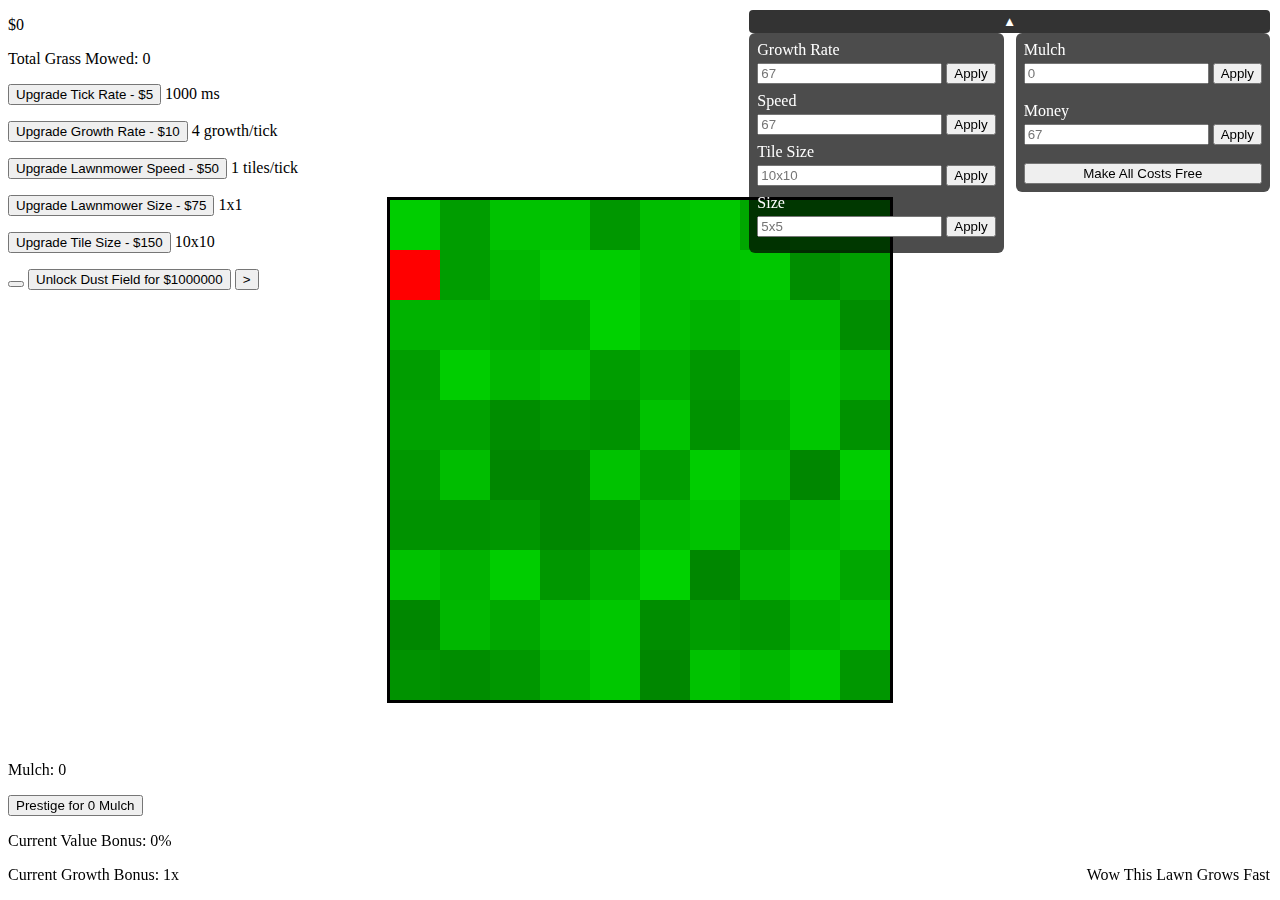
<file: index.html>
<!DOCTYPE html>
<html>
    <head>
        <title>Lawnmower Game Modded 67676767</title>
        <script type="text/javascript" src="app.js"></script>
        <link rel="stylesheet" href="stylesheet.css" type="text/css" />
        
        
        
    </head>
    
    <body>


        <p id="desc">Wow This Lawn Grows Fast</p>
        <canvas id="lawn" width=500 height=500>Canvas goes here</canvas>
        <p id="money">$0</p>
        <p id="totalMowed">Total Grass Mowed: 0</p>
        <p id="superTicks"></p>
        <div id="area">
            <p></p>
            <button id="upgradetickRate" onclick="upgrade('tickRate')">Tick Rate - $5</button>
            <span id="texttickRate">Current: 1000 ms</span>
            <p></p>
            <button id="upgradegrowthRate" onclick="upgrade('growthRate')">Growth Rate - $10</button>
            <span id="textgrowthRate">Current: 4 tiles/tick</span>
            <p></p>
            <button id="upgrademachineSpeed" onclick="upgrade('machineSpeed')">Machine Speed - $50</button>
            <span id="textmachineSpeed">Current: 1 tile/tick</span>
            <p></p>
            <button id="upgrademachineSize" onclick="upgrade('machineSize')">Machine Size - $75</button>
            <span id="textmachineSize">Current: 1x1</span>
            <p></p>
            <button id="upgradetileSize" onclick="upgrade('tileSize')">Machine Size - $75</button>
            <span id="texttileSize">Current: 20x20</span>
        </div>
        <p></p>
        <button onclick="previous()"></button>
        <button id="unlock" onclick="unlockNext()">Unlock Dust Field for $1000000</button>
        <button onclick="next()">></button>
        <div id="prestige">
            <p id="mulch">Mulch: 0</p>
            <button id="prestigeButton" onclick="attemptPrestige()">Prestige for 0 Mulch</button>
            <p id="valueBonus">Current Value Bonus: 0%</p>
            <p id="growthBonus">Current Growth Bonus: 0</p>
        </div>


        <div id="panelWrapper">
         <button id="collapseBtn" onclick="togglePanels()">▲</button>

          <div id="panels" style="display:flex;gap:12px;align-items:flex-start;">
              <div id="leftPanel" style="flex:1;min-width:180px;">

                    <div id="growthSetter" style="margin-bottom:8px;">
                        <p style="margin:0 0 4px 0;">Growth Rate</p>
                        <input type="number" id="growthInput" placeholder="67">
                        <button onclick="setGrowth()">Apply</button>
                    </div>

                    <div id="SpeedSetter" style="margin-bottom:8px;">
                      <p style="margin:0 0 4px 0;">Speed</p>
                      <input type="number" id="speedInput" placeholder="67">
                      <button onclick="setSpeed()">Apply</button>
                    </div>

                    <div id="TileSizeSetter" style="margin-bottom:8px;">
                        <p style="margin:0 0 4px 0;">Tile Size</p>
                        <input type="text" id="tileSizeInput" placeholder="10x10">
                        <button onclick="setTileSize()">Apply</button>
                    </div>

                    <div id="SizeChanger" style="margin-bottom:8px;">
                        <p style="margin:0 0 4px 0;">Size</p>
                        <input type="text" id="sizeInput" placeholder="5x5">
                        <button onclick="setSize()">Apply</button>
                    </div>
              </div>

               <div id="rightPanel" style="flex:1;min-width:180px;">
                  
                <div id="mulchSetter" style="margin-bottom:8px;">
                     <p style="margin:0 0 4px 0;">Mulch</p>
                     <input type="number" id="mulchInput" placeholder="0">
                     <button onclick="setMulch()">Apply</button>
                  </div>

                  <div id="moneySetter" style="margin-bottom:8px;">
                      <p style="margin:0 0 4px 0;">Money</p>
                      <input type="number" id="moneyInput" placeholder="67">
                      <button onclick="setMoney()">Apply</button>
                  </div>

                  <div id="freeCostsSetter">
                      <button onclick="setAllCostsFree()" style="width:100%;">Make All Costs Free</button>
                  </div>
              </div>
                


































                 </div>
            </div>
        </div>
    </div>
</div>

        


    </div>

</body>

    
    
    
    
    
    
    
    
    
    
    
    
    
</html>
</file>
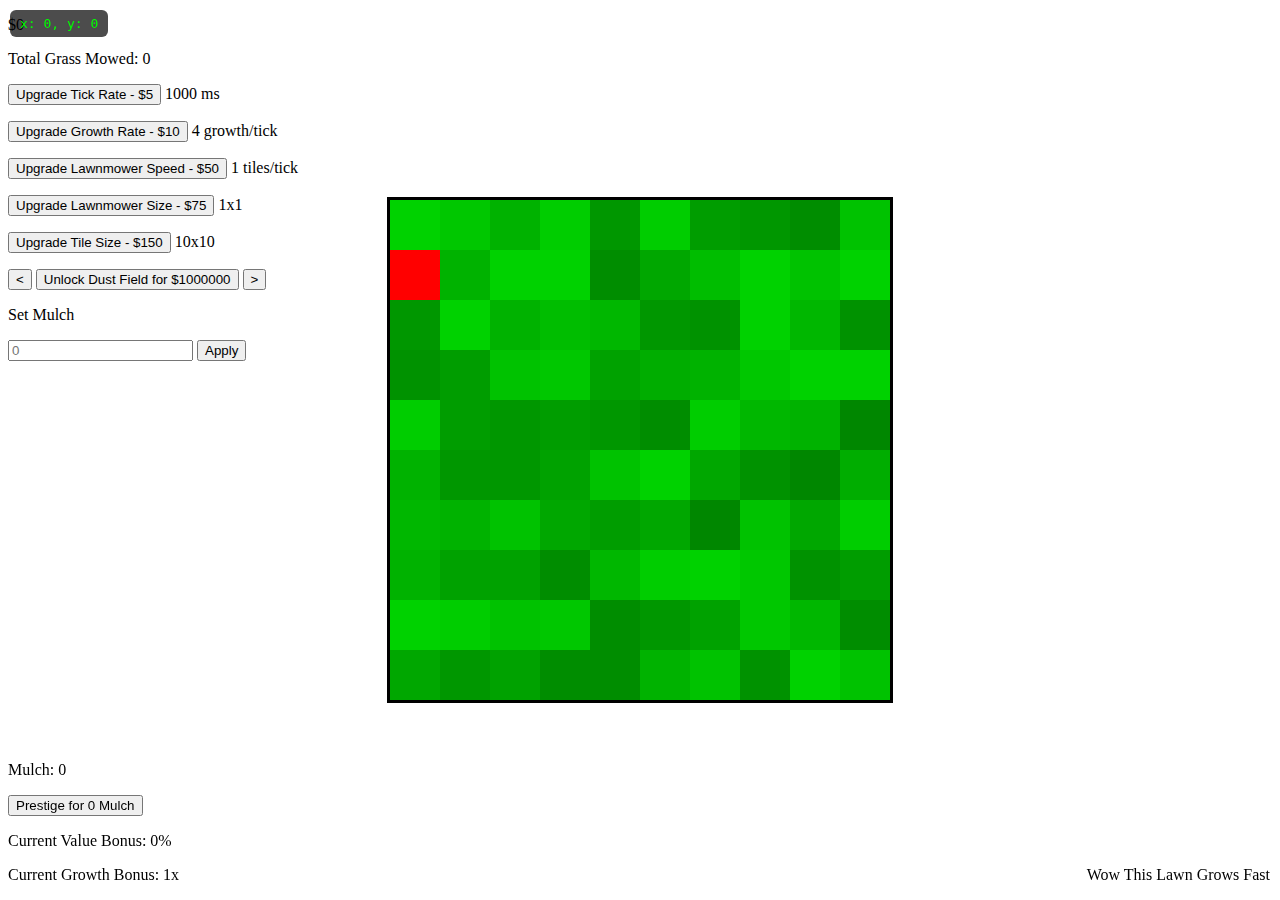
<file: lawnmower-game/index.html>
<!DOCTYPE html>
<html>
    <head>
        <title>Lawnmower Game Modded 67676767</title>
        <script type="text/javascript" src="app.js"></script>
        <link rel="stylesheet" href="stylesheet.css" type="text/css" />
        
        
        
    </head>
    
    <body>
        <p id="desc">Wow This Lawn Grows Fast</p>
        <canvas id="lawn" width=500 height=500>Canvas goes here</canvas>
        <p id="money">$0</p>
        <p id="totalMowed">Total Grass Mowed: 0</p>
        <p id="superTicks"></p>
        <div id="area">
            <p></p>
            <button id="upgradetickRate" onclick="upgrade('tickRate')">Tick Rate - $5</button>
            <span id="texttickRate">Current: 1000 ms</span>
            <p></p>
            <button id="upgradegrowthRate" onclick="upgrade('growthRate')">Growth Rate - $10</button>
            <span id="textgrowthRate">Current: 4 tiles/tick</span>
            <p></p>
            <button id="upgrademachineSpeed" onclick="upgrade('machineSpeed')">Machine Speed - $50</button>
            <span id="textmachineSpeed">Current: 1 tile/tick</span>
            <p></p>
            <button id="upgrademachineSize" onclick="upgrade('machineSize')">Machine Size - $75</button>
            <span id="textmachineSize">Current: 1x1</span>
            <p></p>
            <button id="upgradetileSize" onclick="upgrade('tileSize')">Machine Size - $75</button>
            <span id="texttileSize">Current: 20x20</span>
        </div>
        <p></p>
        <button onclick="previous()"><</button>
        <button id="unlock" onclick="unlockNext()">Unlock Dust Field for $1000000</button>
        <button onclick="next()">></button>
        <div id="prestige">
            <p id="mulch">Mulch: 0</p>
            <button id="prestigeButton" onclick="attemptPrestige()">Prestige for 0 Mulch</button>
            <p id="valueBonus">Current Value Bonus: 0%</p>
            <p id="growthBonus">Current Growth Bonus: 0</p>
        </div>
		<div id="mulchSetter">
			<p>Set Mulch</p>
			<input type="number" id="mulchInput" placeholder="0">
			<button onclick="setMulch()">Apply</button>
		</div>
        
        <div id="cursorPos">x: 0, y: 0</div>

    </body>
    
    
    
    
    
    
    
    
    
    
    
    
    
</html>
</file>
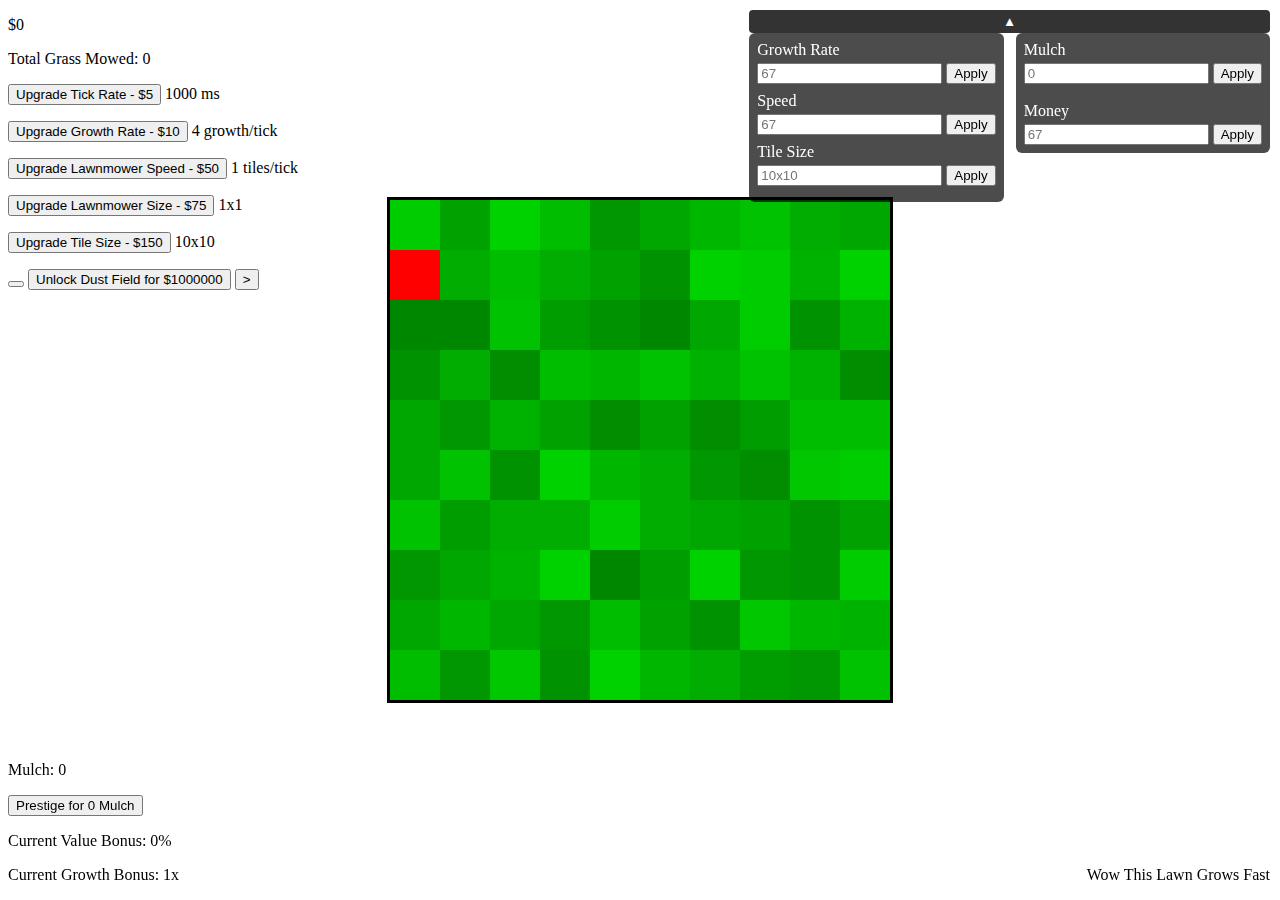
<file: cool/index - Copy.html>
<!DOCTYPE html>
<html>
    <head>
        <title>Lawnmower Game Modded 67676767</title>
        <script type="text/javascript" src="app.js"></script>
        <link rel="stylesheet" href="stylesheet.css" type="text/css" />
        
        
        
    </head>
    
    <body>


        <p id="desc">Wow This Lawn Grows Fast</p>
        <canvas id="lawn" width=500 height=500>Canvas goes here</canvas>
        <p id="money">$0</p>
        <p id="totalMowed">Total Grass Mowed: 0</p>
        <p id="superTicks"></p>
        <div id="area">
            <p></p>
            <button id="upgradetickRate" onclick="upgrade('tickRate')">Tick Rate - $5</button>
            <span id="texttickRate">Current: 1000 ms</span>
            <p></p>
            <button id="upgradegrowthRate" onclick="upgrade('growthRate')">Growth Rate - $10</button>
            <span id="textgrowthRate">Current: 4 tiles/tick</span>
            <p></p>
            <button id="upgrademachineSpeed" onclick="upgrade('machineSpeed')">Machine Speed - $50</button>
            <span id="textmachineSpeed">Current: 1 tile/tick</span>
            <p></p>
            <button id="upgrademachineSize" onclick="upgrade('machineSize')">Machine Size - $75</button>
            <span id="textmachineSize">Current: 1x1</span>
            <p></p>
            <button id="upgradetileSize" onclick="upgrade('tileSize')">Machine Size - $75</button>
            <span id="texttileSize">Current: 20x20</span>
        </div>
        <p></p>
        <button onclick="previous()"></button>
        <button id="unlock" onclick="unlockNext()">Unlock Dust Field for $1000000</button>
        <button onclick="next()">></button>
        <div id="prestige">
            <p id="mulch">Mulch: 0</p>
            <button id="prestigeButton" onclick="attemptPrestige()">Prestige for 0 Mulch</button>
            <p id="valueBonus">Current Value Bonus: 0%</p>
            <p id="growthBonus">Current Growth Bonus: 0</p>
        </div>


        <div id="panelWrapper">
         <button id="collapseBtn" onclick="togglePanels()">▲</button>

          <div id="panels" style="display:flex;gap:12px;align-items:flex-start;">
              <div id="leftPanel" style="flex:1;min-width:180px;">

                    <div id="growthSetter" style="margin-bottom:8px;">
                        <p style="margin:0 0 4px 0;">Growth Rate</p>
                        <input type="number" id="growthInput" placeholder="67">
                        <button onclick="setGrowth()">Apply</button>
                    </div>

                    <div id="SpeedSetter" style="margin-bottom:8px;">
                      <p style="margin:0 0 4px 0;">Speed</p>
                      <input type="number" id="speedInput" placeholder="67">
                      <button onclick="setSpeed()">Apply</button>
                    </div>

                    <div id="TileSizeSetter" style="margin-bottom:8px;">
                        <p style="margin:0 0 4px 0;">Tile Size</p>
                        <input type="text" id="tileSizeInput" placeholder="10x10">
                        <button onclick="setTileSize()">Apply</button>
                    </div>
              </div>

               <div id="rightPanel" style="flex:1;min-width:180px;">
                  <div id="mulchSetter" style="margin-bottom:8px;">
                     <p style="margin:0 0 4px 0;">Mulch</p>
                     <input type="number" id="mulchInput" placeholder="0">
                     <button onclick="setMulch()">Apply</button>
                  </div>

                  <div id="moneySetter">
                      <p style="margin:0 0 4px 0;">Money</p>
                      <input type="number" id="moneyInput" placeholder="67">
                      <button onclick="setMoney()">Apply</button>
                  </div>
              </div>
                 


































                 </div>
            </div>
        </div>
    </div>
</div>

        


    </div>

</body>

    
    
    
    
    
    
    
    
    
    
    
    
    
</html>
</file>
<file: stylesheet.css>
#lawn {
    border: solid;
    border-width: 3px;
    margin: auto;
    position: absolute;
    display: block;
    top: 0;
    left: 0;
    right: 0;
    bottom: 0;
}

#desc {
    position:fixed;
    bottom:0;
    right:10px;
}

#prestige {
    position:fixed;
    bottom: 0;
}

#superTicks {
    position: fixed;
    right:0;
    top:0;
}

#panelWrapper {
    position: fixed;
    top: 10px;
    right: 10px;
    z-index: 9999;
}

/* collapse button */
#collapseBtn {
    width: 100%;
    background: #333;
    color: white;
    border: none;
    padding: 4px;
    cursor: pointer;
    border-radius: 4px;
}

/* container for both panels */
#panels {
    display: flex;
    gap: 10px;

    overflow: hidden;
    max-height: 500px; /* large enough for content */
    transition: max-height 0.3s ease, opacity 0.2s ease;
}

/* collapsed state */
#panels.collapsed {
    max-height: 0;
    opacity: 0;
}

/* panel styling */
#leftPanel,
#rightPanel {
    background: rgba(0,0,0,0.7);
    padding: 8px;
    border-radius: 6px;
    color: white;
}

#rightPanel {
    display: flex;
    flex-direction: column;
    gap: 10px;
}
</file>
<file: lawnmower-game/stylesheet.css>
#lawn {
    border: solid;
    border-width: 3px;
    margin: auto;
    position: absolute;
    display: block;
    top: 0;
    left: 0;
    right: 0;
    bottom: 0;
}

#desc {
    position:fixed;
    bottom:0;
    right:10px;
}

#prestige {
    position:fixed;
    bottom: 0;
}

#superTicks {
    position: fixed;
    right:0;
    top:0;
}
#cursorPos {
    position: fixed;
    top: 10px;
    left: 10px;
    background: rgba(0,0,0,0.7);
    color: lime;
    font-family: monospace;
    padding: 6px 10px;
    border-radius: 6px;
    z-index: 9999;
    pointer-events: none;
}
</file>
<file: cool/stylesheet.css>
#lawn {
    border: solid;
    border-width: 3px;
    margin: auto;
    position: absolute;
    display: block;
    top: 0;
    left: 0;
    right: 0;
    bottom: 0;
}

#desc {
    position:fixed;
    bottom:0;
    right:10px;
}

#prestige {
    position:fixed;
    bottom: 0;
}

#superTicks {
    position: fixed;
    right:0;
    top:0;
}

#panelWrapper {
    position: fixed;
    top: 10px;
    right: 10px;
    z-index: 9999;
}

/* collapse button */
#collapseBtn {
    width: 100%;
    background: #333;
    color: white;
    border: none;
    padding: 4px;
    cursor: pointer;
    border-radius: 4px;
}

/* container for both panels */
#panels {
    display: flex;
    gap: 10px;

    overflow: hidden;
    max-height: 500px; /* large enough for content */
    transition: max-height 0.3s ease, opacity 0.2s ease;
}

/* collapsed state */
#panels.collapsed {
    max-height: 0;
    opacity: 0;
}

/* panel styling */
#leftPanel,
#rightPanel {
    background: rgba(0,0,0,0.7);
    padding: 8px;
    border-radius: 6px;
    color: white;
}

#rightPanel {
    display: flex;
    flex-direction: column;
    gap: 10px;
}
</file>
